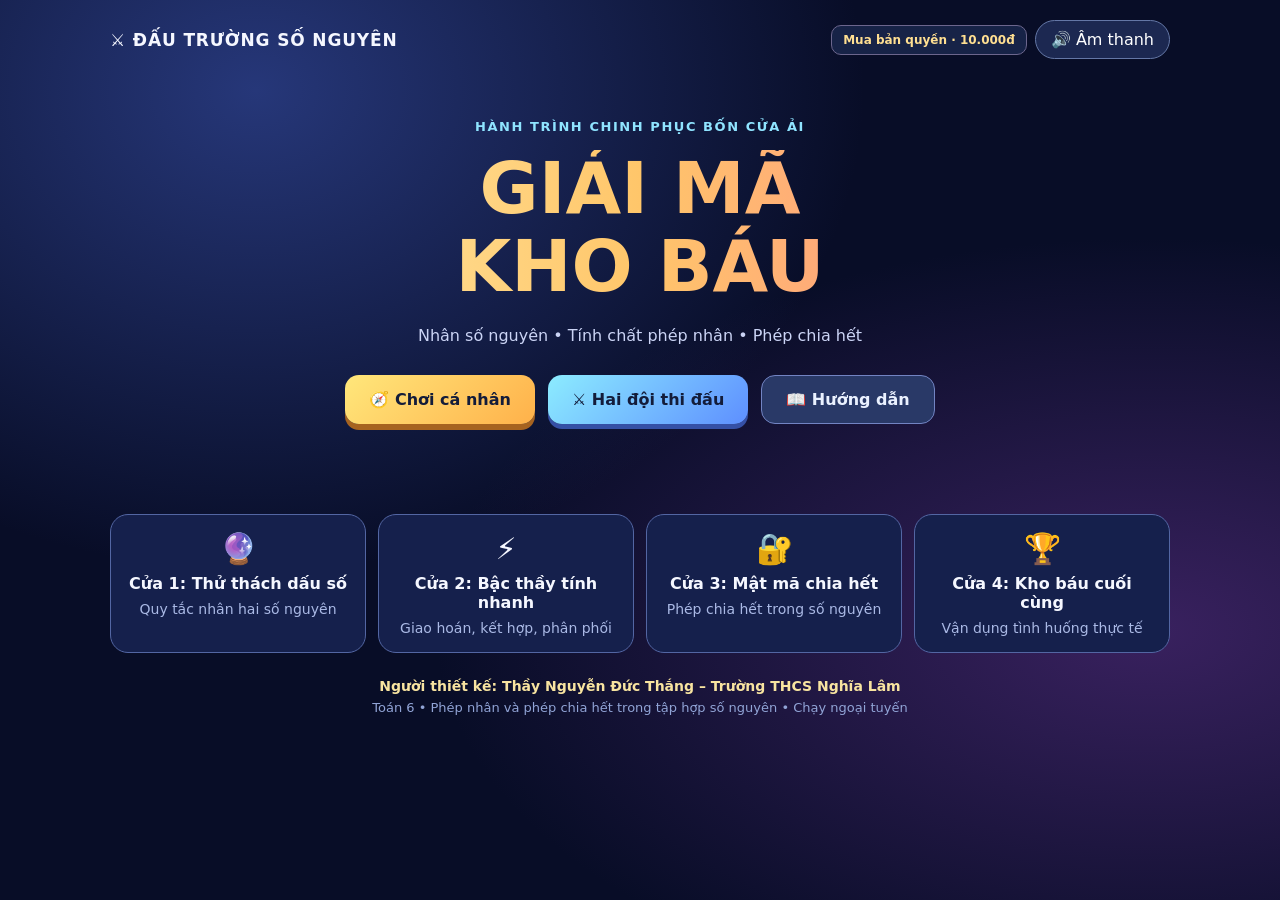
<file: public/dau-truong-so-nguyen/index.html>
<!doctype html><html lang="vi"><head><meta charset="utf-8"><meta name="viewport" content="width=device-width,initial-scale=1"><title>Đấu trường số nguyên – Giải mã kho báu</title><style>:root{font-family:system-ui,sans-serif;color:#f5f7ff;background:#080d27}*{box-sizing:border-box}body{margin:0;min-height:100vh;background:radial-gradient(ellipse at 20% 10%,#263779 0,transparent 42%),radial-gradient(ellipse at 90% 70%,#39215f 0,transparent 44%),#080d27}button,input,select{font:inherit}button{cursor:pointer}button:disabled{opacity:.45;cursor:not-allowed}.shell{max-width:1100px;margin:auto;padding:20px}.top{display:flex;justify-content:space-between;align-items:center;gap:12px;margin-bottom:20px}.brand{font-size:17px;font-weight:900;letter-spacing:.05em}.pill{border:1px solid #6477a6;background:#1c2851;color:#fff;padding:9px 15px;border-radius:99px}.hero{text-align:center;padding:40px 20px}.eyebrow{color:#8fe4ff;letter-spacing:.12em;text-transform:uppercase;font-size:13px;font-weight:900}h1{font-size:clamp(36px,6vw,72px);line-height:1.08;margin:16px 0;background:linear-gradient(90deg,#fff5b8,#ffc66a,#ff7a92);color:transparent;background-clip:text}h2{font-size:clamp(25px,4vw,40px);margin:10px 0}p{color:#cbd4f5;line-height:1.7}.card{background:linear-gradient(145deg,rgba(30,42,91,.95),rgba(20,25,65,.97));border:1px solid #52639c;border-radius:24px;padding:25px;box-shadow:0 18px 60px #0005}.center{text-align:center}.actions{display:flex;flex-wrap:wrap;gap:13px;justify-content:center;margin:26px 0}.btn{border:0;border-radius:14px;padding:14px 24px;font-weight:900;color:#131c3a;background:linear-gradient(135deg,#ffe77b,#ffb14a);box-shadow:0 6px 0 #a66320}.btn:hover:not(:disabled){filter:brightness(1.1)}.btn.secondary{background:#293967;color:#eaf1ff;box-shadow:none;border:1px solid #7284c3}.btn.blue{background:linear-gradient(135deg,#8cecff,#5e8fff);box-shadow:0 5px 0 #3550a6}.gates{display:grid;grid-template-columns:repeat(4,1fr);gap:12px;margin:24px 0}.gate{border:1px solid #5366a3;border-radius:18px;padding:16px;background:#15204c;text-align:center}.gate.active{border-color:#ffdc70;box-shadow:0 0 20px #ffc94a44}.gate .emoji{font-size:30px}.gate strong{display:block;margin:8px 0}.muted{color:#aab9e5;font-size:14px}.scoreboard{display:grid;grid-template-columns:1fr 1fr;gap:15px;margin-bottom:18px}.team{border:2px solid #5565a0;border-radius:18px;padding:14px;text-align:center;background:#192754}.team.red{border-color:#ff6d86}.team.blue{border-color:#66caff}.team.active{box-shadow:0 0 0 3px #ffda7380}.score{font-size:38px;font-weight:900}.hud{display:flex;justify-content:space-between;align-items:center;gap:12px;flex-wrap:wrap;margin-bottom:18px}.timer{font-size:28px;font-weight:900;color:#ffdf81}.timer.urgent{color:#ff6b7e}.question{font-size:clamp(22px,3vw,33px);font-weight:900;margin:20px 0}.options{display:grid;grid-template-columns:repeat(2,minmax(0,1fr));gap:13px}.option{padding:20px;text-align:left;border:2px solid #5269ac;background:#1a2b61;color:#fff;border-radius:16px;min-height:75px;font-size:18px;font-weight:700}.option:hover:not(:disabled){border-color:#ffe07b;background:#263e83}.option.selected{border-color:#ffde77;background:#4d4272}.option.correct{border-color:#58dfb2;background:#195d58}.option.wrong{border-color:#ff6c8b;background:#6d284c}.answer{margin-top:20px;padding:18px;border-radius:15px;background:#142e4b;border:1px solid #4b91ad}.field{background:#0e183b;border:2px solid #6173af;border-radius:12px;color:white;padding:13px;font-size:20px;width:100%;max-width:390px}.matchrow{display:grid;grid-template-columns:1fr 180px;gap:12px;align-items:center;margin:10px 0}.matchrow select{background:#12204c;color:white;border:1px solid #7b92d0;border-radius:10px;padding:12px}.progress{height:10px;background:#182650;border-radius:99px;overflow:hidden;margin:15px 0}.bar{height:100%;background:linear-gradient(90deg,#57dded,#ffe075);transition:width .3s}.result{font-size:70px}.foot{margin-top:25px;text-align:center;color:#91a4d6;font-size:13px}.confetti{animation:pop .7s ease-in-out infinite alternate}@keyframes pop{to{transform:scale(1.12) rotate(3deg)}}@media(max-width:680px){.gates{grid-template-columns:repeat(2,1fr)}.options{grid-template-columns:1fr}.matchrow{grid-template-columns:1fr}.card{padding:17px}.shell{padding:12px}}

/* Bổ sung mua bản quyền nhỏ, không thay đổi giao diện trò chơi gốc. */
.top-actions{display:flex;gap:8px;align-items:center;flex-wrap:wrap;justify-content:flex-end}
.buy-small{background:#172347;color:#ffdf91;border:1px solid #6c668d;border-radius:10px;padding:7px 11px;font-size:12px;font-weight:750;white-space:nowrap}
.buy-small:hover,.buy-small:focus-visible{border-color:#ffe08c;background:#263765}
.foot strong{color:#f8e4a0;font-size:14px;display:block;margin-bottom:6px}
.payment-dialog{width:min(480px,95vw);max-height:92vh;overflow:auto;position:fixed;border-radius:18px;padding:20px 24px;background:#fff8eb;color:#243147;border:2px solid #ddad4f;box-shadow:0 25px 80px #0009;text-align:center}
.payment-dialog::backdrop{background:rgba(0,0,0,.78)}
.payment-dialog h2{font-size:clamp(20px,4vw,27px);line-height:1.25;margin:8px 0;color:#28344a}
.payment-dialog p{color:#293449;line-height:1.5;margin:10px 0}
.payment-dialog .payment-price{font-size:26px;color:#ab2932;font-weight:900}
.payment-dialog .payment-qr{display:block;width:min(250px,100%);height:auto;margin:10px auto;background:white;border:1px solid #ccc}
.payment-dialog .payment-details{background:white;border-radius:12px;padding:12px;text-align:left;line-height:1.8;font-size:15px}
.payment-dialog .payment-actions{display:flex;gap:8px;justify-content:center;flex-wrap:wrap;margin-top:13px}
.payment-dialog button{padding:10px 14px;border-radius:10px;border:1px solid #c2c8d0;background:#fff;color:#27334c;font-weight:700}
.payment-dialog button.payment-copy{background:#176c57;color:white;border-color:#176c57}
.payment-dialog .payment-note{font-size:13px;color:#80363c}
.payment-dialog .payment-status{min-height:19px;font-size:13px;color:#176c57}
@media(max-width:680px){.top{align-items:flex-start}.brand{font-size:15px}.top-actions .pill{padding:7px 10px;font-size:12px}.buy-small{font-size:11px}}
</style></head><body><div id="app"></div><dialog id="payment-dialog" class="payment-dialog" aria-labelledby="payment-heading">
<h2 id="payment-heading">MỞ KHÓA TRÒ CHƠI VĨNH VIỄN</h2>
<p>Giá: <span class="payment-price">10.000 đồng</span></p>
<img class="payment-qr" src="[data-uri]" alt="Mã QR VietinBank do người thiết kế cung cấp, chuyển khoản 10.000 đồng, số tài khoản 100886445449">
<p><strong>Quét mã QR VietinBank để chuyển khoản.</strong></p>
<div class="payment-details"><div><strong>Ngân hàng:</strong> VietinBank</div><div><strong>Chủ tài khoản:</strong> NGUYEN DUC THANG</div><div><strong>Số tài khoản:</strong> <span id="account-number">100886445449</span></div></div>
<div class="payment-actions"><button type="button" class="payment-copy" id="copy-account">Sao chép số tài khoản</button><button type="button" id="close-payment">Đóng</button></div>
<div class="payment-status" id="copy-status" role="status"></div>
<p>Sau khi thanh toán, vui lòng gửi ảnh xác nhận giao dịch qua <strong>Zalo 0973034797</strong>.</p>
<p>Sau khi kiểm tra thanh toán, người bán sẽ gửi bộ trò chơi đầy đủ để sử dụng không giới hạn.</p>
<p class="payment-note">Thanh toán được kiểm tra thủ công, không tự động xác nhận hoặc mở khóa.</p>
</dialog><script>/* Ngân hàng câu hỏi – Đấu trường số nguyên
 * Giáo viên sửa trực tiếp tệp này rồi tải lại trang.
 * Điểm: cửa 1 = 10, cửa 2 = 15, cửa 3 = 20, cửa 4 = 30.
 * kind: orbs | paths | blank | match | lock | seals | story
 * Câu lock cần tag "div" hoặc "eq".
 * Dấu trừ trong dữ liệu ghi bằng dấu gạch ASCII (-); giao diện sẽ hiện dấu trừ toán học.
 * Chỉ dùng phép chia có thương là số nguyên.
 */
(function (root) {
  root.GATES = [
    { id: 1, name: "Thử thách dấu số", points: 10, blurb: "Quy tắc nhân hai số nguyên" },
    { id: 2, name: "Bậc thầy tính nhanh", points: 15, blurb: "Giao hoán, kết hợp, phân phối" },
    { id: 3, name: "Mật mã chia hết", points: 20, blurb: "Phép chia hết trong số nguyên" },
    { id: 4, name: "Kho báu cuối cùng", points: 30, blurb: "Vận dụng tình huống thực tế" }
  ];

  root.QUESTION_BANK = [
    {
      id: "g1-01", gate: 1, topic: "Quy tắc nhân hai số nguyên", level: "nhận biết", points: 10, kind: "orbs",
      prompt: "(-7) × 8 = ?",
      choices: ["-56", "56", "-15", "15"],
      answer: "-56", expect: -56, proof: "(-7)*8",
      explain: "Hai thừa số khác dấu nên tích âm. 7 × 8 = 56, vậy (-7) × 8 = -56."
    },
    {
      id: "g1-02", gate: 1, topic: "Quy tắc nhân hai số nguyên", level: "nhận biết", points: 10, kind: "orbs",
      prompt: "(-6) × (-9) = ?",
      choices: ["54", "-54", "15", "-15"],
      answer: "54", expect: 54, proof: "(-6)*(-9)",
      explain: "Hai thừa số cùng dấu âm nên tích dương. 6 × 9 = 54, vậy (-6) × (-9) = 54."
    },
    {
      id: "g1-03", gate: 1, topic: "Quy tắc nhân hai số nguyên", level: "nhận biết", points: 10, kind: "orbs",
      prompt: "12 × (-5) = ?",
      choices: ["-60", "60", "-7", "17"],
      answer: "-60", expect: -60, proof: "12*(-5)",
      explain: "Khác dấu nên tích âm. 12 × 5 = 60, vậy 12 × (-5) = -60."
    },
    {
      id: "g1-04", gate: 1, topic: "Quy tắc nhân hai số nguyên", level: "nhận biết", points: 10, kind: "orbs",
      prompt: "(-15) × (-4) = ?",
      choices: ["60", "-60", "-19", "19"],
      answer: "60", expect: 60, proof: "(-15)*(-4)",
      explain: "Cùng dấu âm nên tích dương. 15 × 4 = 60, vậy (-15) × (-4) = 60."
    },
    {
      id: "g1-05", gate: 1, topic: "Quy tắc nhân hai số nguyên", level: "nhận biết", points: 10, kind: "orbs",
      prompt: "(-8) × 0 = ?",
      choices: ["0", "-8", "8", "Không xác định"],
      answer: "0", expect: 0, proof: "(-8)*0",
      explain: "Mọi số nguyên nhân với 0 đều bằng 0. Phép nhân với 0 thực hiện được, khác với phép chia cho 0."
    },
    {
      id: "g1-06", gate: 1, topic: "Quy tắc nhân hai số nguyên", level: "thông hiểu", points: 10, kind: "orbs",
      prompt: "(-1) × (-1) × (-1) = ?",
      choices: ["-1", "1", "0", "-3"],
      answer: "-1", expect: -1, proof: "(-1)*(-1)*(-1)",
      explain: "Có 3 thừa số âm. Số thừa số âm là số lẻ nên tích âm. 1 × 1 × 1 = 1, vậy tích bằng -1."
    },
    {
      id: "g1-07", gate: 1, topic: "Quy tắc nhân hai số nguyên", level: "thông hiểu", points: 10, kind: "orbs",
      prompt: "(-2) × (-3) × (-4) = ?",
      choices: ["-24", "24", "-9", "9"],
      answer: "-24", expect: -24, proof: "(-2)*(-3)*(-4)",
      explain: "Có 3 thừa số âm nên tích âm. 2 × 3 × 4 = 24, vậy (-2) × (-3) × (-4) = -24."
    },
    {
      id: "g1-08", gate: 1, topic: "Quy tắc nhân hai số nguyên", level: "nhận biết", points: 10, kind: "orbs",
      prompt: "9 × (-1) = ?",
      choices: ["-9", "9", "-10", "8"],
      answer: "-9", expect: -9, proof: "9*(-1)",
      explain: "Nhân với -1 đổi dấu của số đó. 9 × (-1) = -9."
    },
    {
      id: "g1-09", gate: 1, topic: "Quy tắc nhân hai số nguyên", level: "nhận biết", points: 10, kind: "orbs",
      prompt: "(-11) × 11 = ?",
      choices: ["-121", "121", "-22", "0"],
      answer: "-121", expect: -121, proof: "(-11)*11",
      explain: "Khác dấu nên tích âm. 11 × 11 = 121, vậy (-11) × 11 = -121."
    },
    {
      id: "g1-10", gate: 1, topic: "Quy tắc nhân hai số nguyên", level: "thông hiểu", points: 10, kind: "orbs",
      prompt: "(-4) × (-5) × 2 = ?",
      choices: ["40", "-40", "-7", "20"],
      answer: "40", expect: 40, proof: "(-4)*(-5)*2",
      explain: "Có 2 thừa số âm nên tích dương. 4 × 5 × 2 = 40, vậy kết quả là 40."
    },
    {
      id: "g1-11", gate: 1, topic: "Quy tắc nhân hai số nguyên", level: "thông hiểu", points: 10, kind: "orbs",
      prompt: "Tích của 5 số nguyên âm, khác 0, mang dấu gì?",
      choices: ["Âm", "Dương", "Bằng 0", "Không xác định"],
      answer: "Âm",
      explain: "Tích các số nguyên khác 0 mang dấu âm khi số thừa số âm là số lẻ. 5 là số lẻ nên tích âm."
    },
    {
      id: "g1-12", gate: 1, topic: "Quy tắc nhân hai số nguyên", level: "thông hiểu", points: 10, kind: "orbs",
      prompt: "Tích của 4 số nguyên âm, khác 0, mang dấu gì?",
      choices: ["Dương", "Âm", "Bằng 0", "Không xác định"],
      answer: "Dương",
      explain: "Số thừa số âm là 4, một số chẵn, nên tích dương. Các thừa số khác 0 nên tích khác 0."
    },
    {
      id: "g1-13", gate: 1, topic: "Quy tắc nhân hai số nguyên", level: "thông hiểu", points: 10, kind: "orbs",
      prompt: "(-3) × 6 × (-2) = ?",
      choices: ["36", "-36", "-11", "12"],
      answer: "36", expect: 36, proof: "(-3)*6*(-2)",
      explain: "Có 2 thừa số âm nên tích dương. 3 × 6 × 2 = 36."
    },
    {
      id: "g1-14", gate: 1, topic: "Quy tắc nhân hai số nguyên", level: "thông hiểu", points: 10, kind: "orbs",
      prompt: "Tích (-8) × 3 × (-1) × (-2) mang dấu gì?",
      choices: ["Âm", "Dương", "Bằng 0", "Không xác định"],
      answer: "Âm",
      explain: "Các thừa số âm là -8, -1 và -2, tức 3 thừa số âm. 3 là số lẻ nên tích âm. Thừa số 3 là số dương."
    },
    {
      id: "g1-15", gate: 1, topic: "Quy tắc nhân hai số nguyên", level: "nhận biết", points: 10, kind: "orbs",
      prompt: "(-13) × 2 = ?",
      choices: ["-26", "26", "-15", "11"],
      answer: "-26", expect: -26, proof: "(-13)*2",
      explain: "Khác dấu nên tích âm. 13 × 2 = 26, vậy (-13) × 2 = -26."
    },

    {
      id: "g2-p1", gate: 2, topic: "Tính chất của phép nhân số nguyên", level: "vận dụng", points: 15, kind: "paths",
      prompt: "Tính nhanh: (-25) × 17 × 4",
      choices: [
        { id: "a", text: "Đổi chỗ, nhóm (-25) × 4 trước: (-100) × 17 = -1700", result: -1700 },
        { id: "b", text: "Lấy (-25) × 17 = -425 rồi cộng thêm 4, được -421", result: -421 },
        { id: "c", text: "Lấy 25 × 17 × 4 = 1700 và giữ dấu dương", result: 1700 }
      ],
      answer: "a", expect: -1700, proof: "(-25)*17*4",
      explain: "Nhờ tính chất giao hoán và kết hợp: (-25) × 4 × 17 = (-100) × 17 = -1700."
    },
    {
      id: "g2-p2", gate: 2, topic: "Tính chất của phép nhân số nguyên", level: "vận dụng", points: 15, kind: "paths",
      prompt: "Tính nhanh: (-12) × 19 + (-12) × 81",
      choices: [
        { id: "a", text: "Phân phối: (-12) × (19 + 81) = (-12) × 100 = -1200", result: -1200 },
        { id: "b", text: "(-12) × 19 = -228, rồi cộng 81 được -147", result: -147 },
        { id: "c", text: "Bỏ dấu âm: 12 × (19 + 81) = 1200", result: 1200 }
      ],
      answer: "a", expect: -1200, proof: "(-12)*(19+81)",
      explain: "Dùng tính chất phân phối: (-12) × (19 + 81) = (-12) × 100 = -1200."
    },
    {
      id: "g2-p3", gate: 2, topic: "Tính chất của phép nhân số nguyên", level: "vận dụng", points: 15, kind: "paths",
      prompt: "Tính nhanh: 47 × (-25) + 47 × 25",
      choices: [
        { id: "a", text: "47 × [(-25) + 25] = 47 × 0 = 0", result: 0 },
        { id: "b", text: "Chỉ tính 47 × (-25) = -1175", result: -1175 },
        { id: "c", text: "Chỉ tính 47 × 25 = 1175", result: 1175 }
      ],
      answer: "a", expect: 0, proof: "47*((-25)+25)",
      explain: "Đặt thừa số chung 47: 47 × [(-25) + 25] = 47 × 0 = 0."
    },
    {
      id: "g2-p4", gate: 2, topic: "Tính chất của phép nhân số nguyên", level: "vận dụng", points: 15, kind: "paths",
      prompt: "Tính nhanh: 4 × (-9) × 25",
      choices: [
        { id: "a", text: "Đổi chỗ: 4 × 25 × (-9) = 100 × (-9) = -900", result: -900 },
        { id: "b", text: "Bỏ dấu âm: 4 × 9 × 25 = 900", result: 900 },
        { id: "c", text: "4 × (-9) = -36 rồi cộng 25 được -11", result: -11 }
      ],
      answer: "a", expect: -900, proof: "4*(-9)*25",
      explain: "Đổi chỗ để có 4 × 25 = 100. 100 × (-9) = -900."
    },
    {
      id: "g2-p5", gate: 2, topic: "Tính chất của phép nhân số nguyên", level: "vận dụng", points: 15, kind: "paths",
      prompt: "Tính nhanh: (-7) × 9 + (-7) × (-9)",
      choices: [
        { id: "a", text: "(-7) × [9 + (-9)] = (-7) × 0 = 0", result: 0 },
        { id: "b", text: "Chỉ tính (-7) × 9 = -63", result: -63 },
        { id: "c", text: "Lấy 7 × 9 + 7 × 9 = 126", result: 126 }
      ],
      answer: "a", expect: 0, proof: "(-7)*(9+(-9))",
      explain: "Phân phối ngược: (-7) × [9 + (-9)] = (-7) × 0 = 0."
    },
    {
      id: "g2-p6", gate: 2, topic: "Tính chất của phép nhân số nguyên", level: "vận dụng", points: 15, kind: "paths",
      prompt: "Tính nhanh: 36 × (-15)",
      choices: [
        { id: "a", text: "36 × (-10) + 36 × (-5) = -360 + (-180) = -540", result: -540 },
        { id: "b", text: "36 × 15 = 540 và giữ dấu dương", result: 540 },
        { id: "c", text: "36 × (-10) = -360 rồi dừng lại", result: -360 }
      ],
      answer: "a", expect: -540, proof: "36*(-15)",
      explain: "Tách -15 = (-10) + (-5). 36 × (-10) + 36 × (-5) = -360 - 180 = -540."
    },
    {
      id: "g2-p7", gate: 2, topic: "Tính chất của phép nhân số nguyên", level: "vận dụng", points: 15, kind: "paths",
      prompt: "Tính nhanh: 8 × (-7) × (-125)",
      choices: [
        { id: "a", text: "Nhóm 8 × (-125) = -1000, rồi nhân (-7) được 7000", result: 7000 },
        { id: "b", text: "8 × 7 × 125 = 7000 nhưng kết luận dấu âm thành -7000", result: -7000 },
        { id: "c", text: "8 × (-7) = -56 rồi cộng 125 được 69", result: 69 }
      ],
      answer: "a", expect: 7000, proof: "8*(-7)*(-125)",
      explain: "Có 2 thừa số âm nên tích dương. 8 × 125 = 1000, vậy 8 × (-125) × (-7) = (-1000) × (-7) = 7000."
    },
    {
      id: "g2-p8", gate: 2, topic: "Tính chất của phép nhân số nguyên", level: "vận dụng", points: 15, kind: "paths",
      prompt: "Tính nhanh: (-18) × 5 + (-18) × (-5)",
      choices: [
        { id: "a", text: "(-18) × [5 + (-5)] = (-18) × 0 = 0", result: 0 },
        { id: "b", text: "Chỉ tính (-18) × 5 = -90", result: -90 },
        { id: "c", text: "18 × (5 + 5) = 180", result: 180 }
      ],
      answer: "a", expect: 0, proof: "(-18)*(5+(-5))",
      explain: "Đặt thừa số chung -18: (-18) × [5 + (-5)] = (-18) × 0 = 0."
    },
    {
      id: "g2-b1", gate: 2, topic: "Tính chất của phép nhân số nguyên", level: "thông hiểu", points: 15, kind: "blank",
      prompt: "Điền số vào ô trống: (-6) × 15 = 15 × □",
      choices: ["-6", "6", "-15", "9"],
      answer: "-6", expect: -6, proof: "-6",
      explain: "Tính chất giao hoán: đổi chỗ hai thừa số, tích không đổi. Ô trống là -6."
    },
    {
      id: "g2-b2", gate: 2, topic: "Tính chất của phép nhân số nguyên", level: "thông hiểu", points: 15, kind: "blank",
      prompt: "Điền số vào ô trống: (-2) × [(-3) × 7] = [(-2) × (-3)] × □",
      choices: ["7", "-7", "-2", "3"],
      answer: "7", expect: 7, proof: "7",
      explain: "Tính chất kết hợp: cách đặt dấu ngoặc không làm đổi tích. Ô trống là 7."
    },
    {
      id: "g2-m1", gate: 2, topic: "Tính chất của phép nhân số nguyên", level: "vận dụng", points: 15, kind: "match",
      prompt: "Ghép mỗi phép tính với kết quả đúng.",
      pairs: [
        { id: "p1", left: "(-8) × (15 + 5)", right: "-160", proof: "(-8)*(15+5)" },
        { id: "p2", left: "25 × (-16) × (-4)", right: "1600", proof: "25*(-16)*(-4)" },
        { id: "p3", left: "13 × (-8) × 0 × (-5)", right: "0", proof: "13*(-8)*0*(-5)" }
      ],
      explain: "(-8) × 20 = -160. Hai thừa số âm ở phép thứ hai nên 25 × 16 × 4 = 1600. Phép có thừa số 0 thì tích bằng 0."
    },
    {
      id: "g2-m2", gate: 2, topic: "Tính chất của phép nhân số nguyên", level: "vận dụng", points: 15, kind: "match",
      prompt: "Ghép mỗi phép tính với kết quả đúng.",
      pairs: [
        { id: "p1", left: "(-5) × 20 + (-5) × (-4)", right: "-80", proof: "(-5)*20 + (-5)*(-4)" },
        { id: "p2", left: "6 × (-15)", right: "-90", proof: "6*(-15)" },
        { id: "p3", left: "(-4) × (-25) × (-2)", right: "-200", proof: "(-4)*(-25)*(-2)" }
      ],
      explain: "(-5) × (20 - 4) = (-5) × 16 = -80. 6 × (-15) = -90. Ba thừa số âm nên tích âm: -(4 × 25 × 2) = -200."
    },
    {
      id: "g2-m3", gate: 2, topic: "Tính chất của phép nhân số nguyên", level: "vận dụng", points: 15, kind: "match",
      prompt: "Ghép mỗi phép tính với kết quả đúng.",
      pairs: [
        { id: "p1", left: "(-9) × [10 + (-10)]", right: "0", proof: "(-9)*(10+(-10))" },
        { id: "p2", left: "50 × (-2) × (-3)", right: "300", proof: "50*(-2)*(-3)" },
        { id: "p3", left: "(-16) × 5 + (-16) × 5", right: "-160", proof: "(-16)*5 + (-16)*5" }
      ],
      explain: "(-9) × 0 = 0. Hai thừa số âm nên 50 × 2 × 3 = 300. (-16) × (5 + 5) = (-16) × 10 = -160."
    },

    {
      id: "g3-d1", gate: 3, topic: "Phép chia hết trong tập hợp số nguyên", level: "nhận biết", points: 20, kind: "lock", tag: "div",
      prompt: "Mở khóa: (-72) : 9 = ?",
      answer: "-8", expect: -8, proof: "(-72)/9",
      explain: "9 × (-8) = -72 nên (-72) : 9 = -8. Thương là số nguyên, phép chia thực hiện được trong tập số nguyên."
    },
    {
      id: "g3-d2", gate: 3, topic: "Phép chia hết trong tập hợp số nguyên", level: "thông hiểu", points: 20, kind: "lock", tag: "div",
      prompt: "Mở khóa: 48 : (-6) = ?",
      answer: "-8", expect: -8, proof: "48/(-6)",
      explain: "(-6) × (-8) = 48 nên 48 : (-6) = -8."
    },
    {
      id: "g3-d3", gate: 3, topic: "Phép chia hết trong tập hợp số nguyên", level: "thông hiểu", points: 20, kind: "lock", tag: "div",
      prompt: "Mở khóa: (-56) : (-7) = ?",
      answer: "8", expect: 8, proof: "(-56)/(-7)",
      explain: "(-7) × 8 = -56 nên (-56) : (-7) = 8. Cùng dấu âm thì thương dương."
    },
    {
      id: "g3-d4", gate: 3, topic: "Phép chia hết trong tập hợp số nguyên", level: "nhận biết", points: 20, kind: "lock", tag: "div",
      prompt: "Mở khóa: (-36) : 4 = ?",
      answer: "-9", expect: -9, proof: "(-36)/4",
      explain: "4 × (-9) = -36 nên (-36) : 4 = -9."
    },
    {
      id: "g3-d5", gate: 3, topic: "Phép chia hết trong tập hợp số nguyên", level: "nhận biết", points: 20, kind: "lock", tag: "div",
      prompt: "Mở khóa: 0 : (-12) = ?",
      answer: "0", expect: 0, proof: "0/(-12)",
      explain: "0 chia cho một số nguyên khác 0 thì được 0. (-12) × 0 = 0. Chia cho 0 mới là phép không thực hiện được."
    },
    {
      id: "g3-d6", gate: 3, topic: "Phép chia hết trong tập hợp số nguyên", level: "nhận biết", points: 20, kind: "lock", tag: "div",
      prompt: "Mở khóa: (-81) : 9 = ?",
      answer: "-9", expect: -9, proof: "(-81)/9",
      explain: "9 × (-9) = -81 nên (-81) : 9 = -9."
    },
    {
      id: "g3-d7", gate: 3, topic: "Phép chia hết trong tập hợp số nguyên", level: "thông hiểu", points: 20, kind: "lock", tag: "div",
      prompt: "Mở khóa: 100 : (-25) = ?",
      answer: "-4", expect: -4, proof: "100/(-25)",
      explain: "(-25) × (-4) = 100 nên 100 : (-25) = -4."
    },
    {
      id: "g3-d8", gate: 3, topic: "Phép chia hết trong tập hợp số nguyên", level: "thông hiểu", points: 20, kind: "lock", tag: "div",
      prompt: "Mở khóa: (-48) : (-16) = ?",
      answer: "3", expect: 3, proof: "(-48)/(-16)",
      explain: "(-16) × 3 = -48 nên (-48) : (-16) = 3."
    },
    {
      id: "g3-x1", gate: 3, topic: "Phép chia hết trong tập hợp số nguyên", level: "vận dụng", points: 20, kind: "lock", tag: "eq",
      prompt: "Tìm số nguyên x biết (-8) × x = 96.",
      answer: "-12", expect: -12, proof: "96/(-8)",
      explain: "x = 96 : (-8) = -12. Kiểm tra: (-8) × (-12) = 96."
    },
    {
      id: "g3-x2", gate: 3, topic: "Phép chia hết trong tập hợp số nguyên", level: "vận dụng", points: 20, kind: "lock", tag: "eq",
      prompt: "Tìm số nguyên x biết x : (-5) = -9.",
      answer: "45", expect: 45, proof: "(-5)*(-9)",
      explain: "Số bị chia bằng thương nhân với số chia: x = (-5) × (-9) = 45."
    },
    {
      id: "g3-x3", gate: 3, topic: "Phép chia hết trong tập hợp số nguyên", level: "vận dụng", points: 20, kind: "lock", tag: "eq",
      prompt: "Tìm số nguyên x biết (-5) × x = -40.",
      answer: "8", expect: 8, proof: "(-40)/(-5)",
      explain: "x = (-40) : (-5) = 8. Kiểm tra: (-5) × 8 = -40."
    },
    {
      id: "g3-x4", gate: 3, topic: "Phép chia hết trong tập hợp số nguyên", level: "vận dụng", points: 20, kind: "lock", tag: "eq",
      prompt: "Tìm số nguyên x biết x × (-9) = 63.",
      answer: "-7", expect: -7, proof: "63/(-9)",
      explain: "x = 63 : (-9) = -7. Kiểm tra: (-7) × (-9) = 63."
    },
    {
      id: "g3-x5", gate: 3, topic: "Phép chia hết trong tập hợp số nguyên", level: "thông hiểu", points: 20, kind: "lock", tag: "eq",
      prompt: "Tìm số nguyên x biết (-4) × x = 0.",
      answer: "0", expect: 0, proof: "0/(-4)",
      explain: "Một tích bằng 0 khi có ít nhất một thừa số bằng 0. (-4) khác 0 nên x = 0."
    },
    {
      id: "g3-s1", gate: 3, topic: "Phép chia hết trong tập hợp số nguyên", level: "thông hiểu", points: 20, kind: "seals",
      prompt: "Chọn phép chia thực hiện được trong tập hợp số nguyên.",
      choices: [
        { text: "(-24) : 6", correct: true, div: [-24, 6] },
        { text: "15 : (-4)", correct: false, div: [15, -4], mustFail: "nonint" },
        { text: "(-7) : 0", correct: false, div0: true },
        { text: "9 : 2", correct: false, div: [9, 2], mustFail: "nonint" }
      ],
      answer: "(-24) : 6",
      explain: "(-24) : 6 = -8 vì 6 × (-8) = -24. 15 : (-4) và 9 : 2 không ra số nguyên. Không chia được cho 0."
    },
    {
      id: "g3-s2", gate: 3, topic: "Phép chia hết trong tập hợp số nguyên", level: "thông hiểu", points: 20, kind: "seals",
      prompt: "Chọn phép chia không thực hiện được trong tập hợp số nguyên.",
      choices: [
        { text: "0 : (-5)", correct: false, div: [0, -5] },
        { text: "(-18) : (-3)", correct: false, div: [-18, -3] },
        { text: "(-20) : 8", correct: true, div: [-20, 8], mustFail: "nonint" },
        { text: "14 : (-7)", correct: false, div: [14, -7] }
      ],
      answer: "(-20) : 8",
      explain: "(-20) : 8 = -2,5 không phải số nguyên nên không là phép chia hết trong tập số nguyên. 0 : (-5) = 0, (-18) : (-3) = 6 và 14 : (-7) = -2 đều thực hiện được."
    },
    {
      id: "g3-s3", gate: 3, topic: "Phép chia hết trong tập hợp số nguyên", level: "thông hiểu", points: 20, kind: "seals", positive: true,
      prompt: "Chọn phép chia có thương là số nguyên dương.",
      choices: [
        { text: "(-42) : (-6)", correct: true, div: [-42, -6] },
        { text: "(-42) : 6", correct: false, div: [-42, 6] },
        { text: "42 : (-6)", correct: false, div: [42, -6] },
        { text: "0 : (-6)", correct: false, div: [0, -6] }
      ],
      answer: "(-42) : (-6)",
      explain: "(-42) : (-6) = 7, thương nguyên dương. (-42) : 6 = -7 và 42 : (-6) = -7. 0 : (-6) = 0, không phải số dương."
    },
    {
      id: "g3-s4", gate: 3, topic: "Phép chia hết trong tập hợp số nguyên", level: "thông hiểu", points: 20, kind: "seals",
      prompt: "Chọn phong ấn của phép chia hết trong tập hợp số nguyên.",
      choices: [
        { text: "(-45) : (-9)", correct: true, div: [-45, -9] },
        { text: "18 : (-5)", correct: false, div: [18, -5], mustFail: "nonint" },
        { text: "(-3) : 0", correct: false, div0: true },
        { text: "7 : (-2)", correct: false, div: [7, -2], mustFail: "nonint" }
      ],
      answer: "(-45) : (-9)",
      explain: "(-45) : (-9) = 5 vì (-9) × 5 = -45. Các phép còn lại hoặc có thương không nguyên, hoặc chia cho 0."
    },

    {
      id: "g4-01", gate: 4, topic: "Vận dụng tổng hợp", level: "vận dụng", points: 30, kind: "story", scene: "cold", unit: "°C",
      prompt: "Buổi sáng, nhiệt độ là -3°C. Mỗi giờ nhiệt độ giảm thêm 2°C. Sau 4 giờ, nhiệt độ là bao nhiêu °C?",
      answer: "-11", expect: -11, proof: "-3 + 4*(-2)",
      explain: "Mỗi giờ nhiệt độ đổi -2°C. Sau 4 giờ: -3 + 4 × (-2) = -3 - 8 = -11. Nhiệt độ là -11°C."
    },
    {
      id: "g4-02", gate: 4, topic: "Vận dụng tổng hợp", level: "vận dụng", points: 30, kind: "story", scene: "sea", unit: "m",
      prompt: "Thợ lặn đang ở độ sâu -8 m. Mỗi phút thợ lặn sâu thêm 3 m. Sau 5 phút, độ sâu là bao nhiêu mét? Ghi số âm nếu ở dưới mặt nước.",
      answer: "-23", expect: -23, proof: "-8 + 5*(-3)",
      explain: "-8 + 5 × (-3) = -8 - 15 = -23. Thợ lặn ở độ sâu -23 m."
    },
    {
      id: "g4-03", gate: 4, topic: "Vận dụng tổng hợp", level: "vận dụng", points: 30, kind: "story", scene: "sub", unit: "m",
      prompt: "Tàu ngầm đang ở độ sâu -120 m và nổi lên đều 15 m mỗi phút. Sau 4 phút, tàu ở độ sâu bao nhiêu mét?",
      answer: "-60", expect: -60, proof: "-120 + 4*15",
      explain: "-120 + 4 × 15 = -120 + 60 = -60. Tàu ở độ sâu -60 m."
    },
    {
      id: "g4-04", gate: 4, topic: "Vận dụng tổng hợp", level: "vận dụng", points: 30, kind: "story", scene: "score", unit: "điểm",
      prompt: "Bạn An có 4 phiếu trừ điểm, mỗi phiếu trừ 5 điểm. Tổng điểm thay đổi là bao nhiêu?",
      answer: "-20", expect: -20, proof: "4*(-5)",
      explain: "Mỗi phiếu làm đổi -5 điểm. 4 × (-5) = -20. Tổng điểm thay đổi là -20 điểm."
    },
    {
      id: "g4-05", gate: 4, topic: "Vận dụng tổng hợp", level: "vận dụng", points: 30, kind: "story", scene: "clock", unit: "giờ",
      prompt: "Kho lạnh đang ở -18°C. Mỗi giờ nhiệt độ tăng 3°C. Cần bao nhiêu giờ để nhiệt độ về 0°C?",
      answer: "6", expect: 6, proof: "(0-(-18))/3",
      explain: "Nhiệt độ cần tăng 0 - (-18) = 18°C. Số giờ là 18 : 3 = 6."
    },
    {
      id: "g4-06", gate: 4, topic: "Vận dụng tổng hợp", level: "vận dụng", points: 30, kind: "story", scene: "mine", unit: "lần",
      prompt: "Hầm đang ở độ sâu -45 m. Mỗi lần thang máy đi lên 5 m. Cần đi lên bao nhiêu lần để tới mặt đất 0 m?",
      answer: "9", expect: 9, proof: "(0-(-45))/5",
      explain: "Quãng đường đi lên là 45 m. 45 : 5 = 9 lần."
    },
    {
      id: "g4-07", gate: 4, topic: "Vận dụng tổng hợp", level: "vận dụng", points: 30, kind: "story", scene: "cold", unit: "°C",
      prompt: "Nhiệt độ đang là -2°C. Một đợt rét làm nhiệt độ bằng 3 lần giá trị đó. Nhiệt độ mới là bao nhiêu °C?",
      answer: "-6", expect: -6, proof: "(-2)*3",
      explain: "(-2) × 3 = -6. Nhiệt độ mới là -6°C."
    },
    {
      id: "g4-08", gate: 4, topic: "Vận dụng tổng hợp", level: "vận dụng", points: 30, kind: "story", scene: "shop", unit: "nghìn đồng",
      prompt: "Quầy hàng lỗ 8 nghìn đồng mỗi ngày, trong 6 ngày. Nếu lỗ ghi bằng số âm, tổng kết quả là bao nhiêu nghìn đồng?",
      answer: "-48", expect: -48, proof: "6*(-8)",
      explain: "Mỗi ngày ghi -8 nghìn đồng. 6 × (-8) = -48. Tổng kết quả là -48 nghìn đồng."
    },
    {
      id: "g4-09", gate: 4, topic: "Vận dụng tổng hợp", level: "vận dụng", points: 30, kind: "story", scene: "lift", unit: "tầng",
      prompt: "Thang máy đang ở tầng 5. Mỗi lần đi xuống 3 tầng. Sau 4 lần, thang máy ở tầng nào?",
      answer: "-7", expect: -7, proof: "5 + 4*(-3)",
      explain: "Mỗi lần đổi -3 tầng. 5 + 4 × (-3) = 5 - 12 = -7. Thang máy ở tầng -7."
    },
    {
      id: "g4-10", gate: 4, topic: "Vận dụng tổng hợp", level: "vận dụng", points: 30, kind: "story", scene: "sub", unit: "phút",
      prompt: "Tàu ngầm đang ở -64 m và muốn lên mức -4 m. Mỗi phút tàu nổi thêm 6 m. Cần bao nhiêu phút?",
      answer: "10", expect: 10, proof: "((-4)-(-64))/6",
      explain: "Quãng đường nổi là -4 - (-64) = 60 m. 60 : 6 = 10 phút. Kiểm tra: -64 + 10 × 6 = -4."
    },
    {
      id: "g4-11", gate: 4, topic: "Vận dụng tổng hợp", level: "vận dụng", points: 30, kind: "story", scene: "camp", unit: "m",
      prompt: "Lều nghiên cứu dưới biển đang ở -30 m. Mỗi phút lều được kéo lên 6 m. Sau 4 phút, lều ở độ sâu bao nhiêu mét?",
      answer: "-6", expect: -6, proof: "-30 + 4*6",
      explain: "-30 + 4 × 6 = -30 + 24 = -6. Lều ở độ sâu -6 m."
    },
    {
      id: "g4-12", gate: 4, topic: "Vận dụng tổng hợp", level: "vận dụng", points: 30, kind: "story", scene: "balance", unit: "nghìn đồng",
      prompt: "Cửa hàng lãi 12 nghìn đồng mỗi ngày trong 5 ngày, rồi lỗ 20 nghìn đồng mỗi ngày trong 3 ngày. Tổng lãi, nếu lỗ ghi số âm, là bao nhiêu nghìn đồng?",
      answer: "0", expect: 0, proof: "5*12 + 3*(-20)",
      explain: "5 × 12 + 3 × (-20) = 60 - 60 = 0. Cửa hàng hòa vốn."
    }
  ];
})(typeof window !== "undefined" ? window : globalThis);
</script><script>(function (root) {
  function normalizeAnswer(value) {
    const text = String(value ?? "")
      .trim()
      .replace(/[−–—]/g, "-")
      .replace(/\s+/g, "")
      .replace(/,/g, ".")
      .toLowerCase();
    if (/^-?\d+$/.test(text)) return String(Number(text));
    return text;
  }

  function isCorrect(question, payload) {
    if (!question || payload == null || payload === "") return false;
    if (question.kind === "match") {
      if (typeof payload !== "object") return false;
      return question.pairs.every(function (pair) {
        return normalizeAnswer(payload[pair.id]) === normalizeAnswer(pair.right);
      });
    }
    if (question.kind === "paths") return String(payload) === String(question.answer);
    return normalizeAnswer(payload) === normalizeAnswer(question.answer);
  }

  function shuffle(list) {
    const copy = list.slice();
    for (let i = copy.length - 1; i > 0; i -= 1) {
      const j = Math.floor(Math.random() * (i + 1));
      const hold = copy[i];
      copy[i] = copy[j];
      copy[j] = hold;
    }
    return copy;
  }

  function takeKind(bank, gate, kind, count, used, extra) {
    const pool = bank.filter(function (question) {
      return question.gate === gate && question.kind === kind && !used.has(question.id) && (!extra || extra(question));
    });
    const picked = shuffle(pool).slice(0, count);
    picked.forEach(function (question) { used.add(question.id); });
    return picked;
  }

  function buildPlan(bank, perGate, used) {
    const plan = [];
    plan.push.apply(plan, takeKind(bank, 1, "orbs", perGate, used));
    if (perGate >= 4) {
      plan.push.apply(plan, shuffle([].concat(
        takeKind(bank, 2, "paths", 2, used),
        takeKind(bank, 2, "match", 1, used),
        takeKind(bank, 2, "blank", 1, used)
      )));
    } else {
      plan.push.apply(plan, shuffle([].concat(
        takeKind(bank, 2, "paths", 1, used),
        takeKind(bank, 2, "match", 1, used),
        takeKind(bank, 2, "blank", 1, used)
      )));
    }
    const isDiv = function (question) { return question.tag === "div"; };
    const isEq = function (question) { return question.tag === "eq"; };
    if (perGate >= 4) {
      plan.push.apply(plan, shuffle([].concat(
        takeKind(bank, 3, "lock", 2, used, isDiv),
        takeKind(bank, 3, "lock", 1, used, isEq),
        takeKind(bank, 3, "seals", 1, used)
      )));
    } else {
      plan.push.apply(plan, shuffle([].concat(
        takeKind(bank, 3, "lock", 1, used, isDiv),
        takeKind(bank, 3, "lock", 1, used, isEq),
        takeKind(bank, 3, "seals", 1, used)
      )));
    }
    plan.push.apply(plan, takeKind(bank, 4, "story", perGate, used));
    return plan;
  }

  function spareQuestion(bank, used) {
    const gate4 = shuffle(bank.filter(function (question) {
      return question.gate === 4 && !used.has(question.id);
    }));
    if (gate4.length) return gate4[0];
    const any = shuffle(bank.filter(function (question) { return !used.has(question.id); }));
    if (any.length) return any[0];
    const reuse = shuffle(bank.filter(function (question) { return question.gate === 4; }));
    return reuse[0] || null;
  }

  function secondsFor(question) {
    switch (question.kind) {
      case "match": return 60;
      case "paths": return 45;
      case "blank": return 35;
      case "story": return 55;
      case "lock": return 40;
      case "seals": return 35;
      default: return 25;
    }
  }

  function remainingSeconds(end, now) {
    const ms = end - now;
    if (ms <= 0) return 0;
    return Math.ceil(ms / 1000);
  }

  function shouldTick(previous, next) {
    return previous != null && next < previous && next <= 5 && next > 0;
  }

  function maxScore(plan) {
    return plan.reduce(function (sum, question) { return sum + question.points; }, 0);
  }

  function rankSolo(score, max) {
    const ratio = max > 0 ? score / max : 0;
    if (ratio >= 0.9) {
      return { title: "Huyền thoại kho báu", detail: "Em làm chủ quy tắc dấu, tính chất của phép nhân và phép chia hết.", ratio: ratio };
    }
    if (ratio >= 0.7) {
      return { title: "Thủ lĩnh đoàn", detail: "Em vận dụng chắc phần lớn kiến thức của bài.", ratio: ratio };
    }
    if (ratio >= 0.4) {
      return { title: "Nhà thám hiểm", detail: "Em đã mở được một phần kho báu. Hãy xem lại lời giải rồi chơi tiếp.", ratio: ratio };
    }
    return { title: "Tập sự dấu số", detail: "Em ôn lại quy tắc dấu, tính chất phân phối và điều kiện để phép chia thực hiện được.", ratio: ratio };
  }

  function officialAnswer(question) {
    if (question.kind === "paths") {
      const found = question.choices.find(function (choice) { return choice.id === question.answer; });
      return found ? found.text : question.answer;
    }
    if (question.kind === "match") {
      return question.pairs.map(function (pair) { return pair.left + " → " + pair.right; }).join("; ");
    }
    return question.answer;
  }

  root.DTLogic = {
    normalizeAnswer: normalizeAnswer,
    isCorrect: isCorrect,
    shuffle: shuffle,
    buildPlan: buildPlan,
    spareQuestion: spareQuestion,
    secondsFor: secondsFor,
    remainingSeconds: remainingSeconds,
    shouldTick: shouldTick,
    maxScore: maxScore,
    rankSolo: rankSolo,
    officialAnswer: officialAnswer
  };
})(typeof window !== "undefined" ? window : globalThis);
</script><script>(function (root) {
  let ctx = null;
  let enabled = true;
  try {
    enabled = localStorage.getItem("dtsn-sound") !== "off";
  } catch (error) {
    enabled = true;
  }

  function context() {
    const AudioCtx = root.AudioContext || root.webkitAudioContext;
    if (!AudioCtx) return null;
    if (!ctx) ctx = new AudioCtx();
    if (ctx.state === "suspended") ctx.resume();
    return ctx;
  }

  function tone(freq, when, duration, type, volume) {
    try {
    const audio = context();
    if (!audio || !enabled) return;
    const osc = audio.createOscillator();
    const gain = audio.createGain();
    osc.type = type;
    osc.frequency.setValueAtTime(freq, when);
    gain.gain.setValueAtTime(0.0001, when);
    gain.gain.exponentialRampToValueAtTime(Math.max(0.0002, volume), when + 0.02);
    gain.gain.exponentialRampToValueAtTime(0.0001, when + duration);
    osc.connect(gain);
    gain.connect(audio.destination);
    osc.start(when);
    osc.stop(when + duration + 0.02);
    } catch (error) { /* máy không phát được âm thanh thì trò chơi vẫn chạy */ }
  }

  function now() {
    const audio = context();
    return audio ? audio.currentTime : 0;
  }

  const bus = {
    isEnabled: function () { return enabled; },
    toggle: function () {
      enabled = !enabled;
      try { localStorage.setItem("dtsn-sound", enabled ? "on" : "off"); } catch (error) { /* bỏ qua */ }
      if (enabled) context();
      return enabled;
    },
    unlock: function () {
      if (enabled) context();
    },
    correct: function () {
      const start = now();
      tone(523.25, start, 0.12, "sine", 0.08);
      tone(659.25, start + 0.09, 0.12, "sine", 0.08);
      tone(783.99, start + 0.18, 0.2, "triangle", 0.09);
    },
    wrong: function () {
      const start = now();
      tone(196, start, 0.18, "sawtooth", 0.035);
      tone(146.83, start + 0.12, 0.24, "square", 0.028);
    },
    tick: function () {
      tone(880, now(), 0.06, "square", 0.03);
    },
    timeout: function () {
      const start = now();
      tone(440, start, 0.14, "sine", 0.07);
      tone(349.23, start + 0.14, 0.14, "sine", 0.07);
      tone(261.63, start + 0.28, 0.28, "triangle", 0.08);
    },
    unlockGate: function () {
      const start = now();
      tone(523.25, start, 0.1, "sine", 0.06);
      tone(783.99, start + 0.1, 0.1, "sine", 0.06);
      tone(1046.5, start + 0.2, 0.24, "triangle", 0.07);
    },
    win: function () {
      const start = now();
      [523.25, 659.25, 783.99, 1046.5].forEach(function (freq, index) {
        tone(freq, start + index * 0.13, 0.22, "triangle", 0.08);
      });
      tone(783.99, start + 0.58, 0.35, "sine", 0.05);
    }
  };

  root.AudioBus = bus;
})(typeof window !== "undefined" ? window : globalThis);
</script><script>(function(){'use strict';
const $=document.getElementById('app'),L=window.DTLogic,A=window.AudioBus,bank=window.QUESTION_BANK,gates=window.GATES;
const state={screen:'home',mode:'solo',names:['Rồng Đỏ','Sấm Xanh'],player:'Nhà thám hiểm',scores:[0,0],turn:0,plan:[],index:0,selected:null,answered:false,correct:false,remaining:0,paused:false,interval:null,deadline:0,bonus:false,used:new Set()};
const esc=x=>String(x??'').replace(/[&<>"']/g,c=>({'&':'&amp;','<':'&lt;','>':'&gt;','"':'&quot;',"'":'&#39;'}[c]));
const math=x=>esc(x).replace(/-/g,'−');
function header(){return `<header class="top"><div class="brand">⚔️ ĐẤU TRƯỜNG SỐ NGUYÊN</div><div class="top-actions"><button class="buy-small" id="buy-license" type="button">Mua bản quyền · 10.000đ</button><button class="pill" id="sound">${A.isEnabled()?'🔊 Âm thanh':'🔇 Tắt tiếng'}</button></div></header>`}
function shell(content){$.innerHTML=`<div class="shell">${header()}${content}<footer class="foot"><strong>Người thiết kế: Thầy Nguyễn Đức Thắng – Trường THCS Nghĩa Lâm</strong><div>Toán 6 • Phép nhân và phép chia hết trong tập hợp số nguyên • Chạy ngoại tuyến</div></footer></div>`;document.getElementById('sound').onclick=()=>{A.toggle();render()};document.getElementById('buy-license').onclick=()=>document.getElementById('payment-dialog').showModal()}
function stop(){if(state.interval)clearInterval(state.interval);state.interval=null}
function home(){stop();shell(`<section class="hero"><div class="eyebrow">Hành trình chinh phục bốn cửa ải</div><h1>GIẢI MÃ<br>KHO BÁU</h1><p>Nhân số nguyên • Tính chất phép nhân • Phép chia hết</p><div class="actions"><button class="btn" id="solo">🧭 Chơi cá nhân</button><button class="btn blue" id="duo">⚔️ Hai đội thi đấu</button><button class="btn secondary" id="help">📖 Hướng dẫn</button></div></section>${gateCards(0)}`);document.getElementById('solo').onclick=()=>setup('solo');document.getElementById('duo').onclick=()=>setup('duo');document.getElementById('help').onclick=help}
function gateCards(active){return `<div class="gates">${gates.map((g,i)=>`<div class="gate ${active===g.id?'active':''}"><div class="emoji">${['🔮','⚡','🔐','🏆'][i]}</div><strong>Cửa ${g.id}: ${esc(g.name)}</strong><div class="muted">${esc(g.blurb)}</div></div>`).join('')}</div>`}
function help(){shell(`<div class="card"><h2>📖 Luật chơi</h2><p>Vượt qua 4 cửa ải: chọn đáp án, chọn cách tính, ghép phép tính với kết quả, nhập mật mã và giải bài toán thực tế.</p><p>Điểm mỗi câu: cửa 1 = 10; cửa 2 = 15; cửa 3 = 20; cửa 4 = 30. Trả lời sai hoặc hết giờ không được điểm.</p><p>Chế độ hai đội: mỗi đội lần lượt trả lời một câu; nếu hòa điểm, hai đội lần lượt trả lời câu phụ cho đến khi phân thắng bại. Chế độ cá nhân: tự làm bài và xem tổng kết.</p><button class="btn" id="back">Về trang chủ</button></div>`);document.getElementById('back').onclick=home}
function setup(mode){state.mode=mode;shell(`<div class="card center"><div class="eyebrow">Chuẩn bị xuất phát</div><h2>${mode==='solo'?'🧭 Thử thách cá nhân':'⚔️ Trận đấu hai đội'}</h2>${mode==='solo'?`<p>Tên người chơi</p><input class="field" id="player" maxlength="35" value="${esc(state.player)}">`:`<p>Tên đội 1</p><input class="field" id="name0" maxlength="35" value="${esc(state.names[0])}"><p>Tên đội 2</p><input class="field" id="name1" maxlength="35" value="${esc(state.names[1])}">`}<div class="actions"><button class="btn secondary" id="back">Quay lại</button><button class="btn" id="start">🚀 Bắt đầu</button></div></div>`);document.getElementById('back').onclick=home;document.getElementById('start').onclick=()=>{if(mode==='solo')state.player=document.getElementById('player').value.trim()||'Nhà thám hiểm';else state.names=[0,1].map(i=>document.getElementById('name'+i).value.trim()||`Đội ${i+1}`);start()}}
function start(){A.unlock();stop();state.scores=[0,0];state.turn=0;state.index=0;state.used=new Set();state.bonus=false;state.plan=L.buildPlan(bank,3,state.used);if(!state.plan.length){alert('Không tìm thấy câu hỏi');return}load()}
function current(){return state.plan[state.index]}
function load(){stop();state.answered=false;state.selected=null;state.correct=false;state.paused=false;state.remaining=L.secondsFor(current());state.deadline=Date.now()+state.remaining*1000;state.screen='play';render();state.interval=setInterval(()=>{if(state.paused)return;const previous=state.remaining;state.remaining=L.remainingSeconds(state.deadline,Date.now());const t=document.getElementById('clock');if(t){t.textContent=`⏱ ${state.remaining}s`;t.classList.toggle('urgent',state.remaining<=5)}if(L.shouldTick(previous,state.remaining))A.tick();if(state.remaining<=0){stop();if(!state.answered){state.answered=true;state.correct=false;A.timeout();render()}}},200)}
function scoreboard(){if(state.mode==='solo')return `<div class="team blue"><strong>${esc(state.player)}</strong><div class="score">${state.scores[0]} điểm</div></div>`;return `<div class="scoreboard">${state.names.map((n,i)=>`<div class="team ${i?'blue':'red'} ${state.turn===i?'active':''}"><strong>${i?'🔵':'🔴'} ${esc(n)}</strong><div class="score">${state.scores[i]}</div>${state.turn===i?'<small>Đang trả lời</small>':''}</div>`).join('')}</div>`}
function options(q){if(q.kind==='match'){const right=L.shuffle(q.pairs.map(p=>p.right));return `<div>${q.pairs.map(p=>`<div class="matchrow"><strong>${math(p.left)}</strong><select data-pair="${esc(p.id)}" ${state.answered?'disabled':''}><option value="">— Chọn kết quả —</option>${right.map(r=>`<option value="${esc(r)}" ${state.selected&&state.selected[p.id]===r?'selected':''}>${math(r)}</option>`).join('')}</select></div>`).join('')}</div><div class="actions"><button class="btn" id="check" ${state.answered?'disabled':''}>🔓 Xác nhận ghép</button></div>`}
if(q.kind==='lock'||q.kind==='story'){return `<div class="center"><input class="field" id="numeric" type="text" inputmode="numeric" autocomplete="off" placeholder="Nhập số nguyên" ${state.answered?'disabled':''} value="${state.selected===null?'':esc(state.selected)}"> ${q.unit?`<span>${esc(q.unit)}</span>`:''}<div class="actions"><button class="btn" id="check" ${state.answered?'disabled':''}>🔓 Mở khóa</button></div></div>`}
return `<div class="options">${q.choices.map((c,i)=>{const val=q.kind==='paths'?c.id:q.kind==='seals'?c.text:c;return `<button class="option ${state.selected===val?'selected':''} ${state.answered&&String(val)===String(q.answer)?'correct':''} ${state.answered&&state.selected===val&&!state.correct?'wrong':''}" data-choice="${i}" ${state.answered?'disabled':''}>${['A','B','C','D'][i]||'★'}. ${math(q.kind==='paths'||q.kind==='seals'?c.text:c)}</button>`}).join('')}</div>`}
function render(){if(state.screen==='home'){home();return}if(state.screen==='result'){result();return}if(state.screen!=='play')return;const q=current(),max=L.maxScore(state.plan),percent=(state.index/state.plan.length)*100;shell(`${scoreboard()}<div class="card"><div class="hud"><span class="pill">${state.bonus?'⚡ CÂU PHỤ':`CỬA ${q.gate} • ${esc(gates[q.gate-1].name)}`}</span><span>Câu ${state.index+1}/${state.plan.length}</span><span class="timer ${state.remaining<=5?'urgent':''}" id="clock">⏱ ${state.remaining}s</span></div><div class="progress"><div class="bar" style="width:${percent}%"></div></div><div class="eyebrow">${esc(q.topic)} • ${q.points} điểm</div><div class="question">${math(q.prompt)}</div>${options(q)}${state.answered?`<div class="answer"><strong>${state.correct?'✅ Chính xác!':state.remaining===0?'⌛ Hết giờ!':'❌ Chưa chính xác!'}</strong><p><strong>Đáp án:</strong> ${math(L.officialAnswer(q))}</p><p>${math(q.explain)}</p></div><div class="actions"><button class="btn" id="next">${state.index===state.plan.length-1?'🏆 Xem kết quả':'➡️ Câu tiếp theo'}</button></div>`:`<div class="actions"><button class="btn secondary" id="pause">${state.paused?'▶ Tiếp tục':'⏸ Tạm dừng'}</button></div>`}</div>${gateCards(q.gate)}<div class="actions"><button class="btn secondary" id="quit">⌂ Thoát về trang chủ</button></div>`);document.getElementById('quit').onclick=()=>{if(confirm('Thoát trò chơi và bỏ kết quả hiện tại?'))home()};if(state.answered){document.getElementById('next').onclick=next;return}document.getElementById('pause').onclick=()=>{if(state.paused){state.paused=false;state.deadline=Date.now()+state.remaining*1000}else{state.paused=true}document.getElementById('pause').textContent=state.paused?'▶ Tiếp tục':'⏸ Tạm dừng'};document.querySelectorAll('[data-choice]').forEach(btn=>btn.onclick=()=>{if(state.paused)return;const i=Number(btn.dataset.choice),c=q.choices[i];submit(q.kind==='paths'?c.id:q.kind==='seals'?c.text:c)});const check=document.getElementById('check');if(check)check.onclick=()=>{if(state.paused)return;if(q.kind==='match'){const payload={};document.querySelectorAll('[data-pair]').forEach(s=>payload[s.dataset.pair]=s.value);if(Object.values(payload).some(v=>!v)){alert('Hãy ghép đủ các phép tính.');return}submit(payload)}else{const value=document.getElementById('numeric').value.trim();if(!/^-?\d+$/.test(value)){alert('Hãy nhập một số nguyên hợp lệ.');return}submit(value)}}}
function submit(payload){if(state.answered||state.paused)return;state.selected=payload;state.correct=L.isCorrect(current(),payload);state.answered=true;stop();if(state.correct){state.scores[state.mode==='duo'?state.turn:0]+=current().points;A.correct()}else A.wrong();render()}
function next(){if(state.index<state.plan.length-1){const old=current().gate;state.index++;if(state.mode==='duo')state.turn=1-state.turn;if(current().gate!==old)A.unlockGate();load();return}if(state.mode==='duo'&&state.scores[0]===state.scores[1]){const q=L.spareQuestion(bank,state.used);if(q){state.used.add(q.id);state.plan.push(q);state.index++;state.bonus=true;state.turn=1-state.turn;load();return}}stop();state.screen='result';A.win();render()}
function result(){const max=L.maxScore(state.plan);let title,detail;if(state.mode==='solo'){const r=L.rankSolo(state.scores[0],max);title=r.title;detail=r.detail}else{const [a,b]=state.scores;title=a===b?'Hai đội hòa nhau!':`Chiến thắng: ${state.names[a>b?0:1]}`;detail=`${state.names[0]}: ${a} điểm • ${state.names[1]}: ${b} điểm`};shell(`<div class="card center"><div class="result confetti">🏆</div><div class="eyebrow">Hoàn thành hành trình</div><h2>${esc(title)}</h2><p>${esc(detail)}</p>${state.mode==='solo'?`<div class="score">${state.scores[0]} / ${max} điểm</div>`:`${scoreboard()}`}<div class="actions"><button class="btn" id="again">🔄 Chơi lại</button><button class="btn secondary" id="home">⌂ Trang chủ</button></div></div>`);document.getElementById('again').onclick=start;document.getElementById('home').onclick=home}
home();})();
</script><script>
(function(){
const dialog=document.getElementById('payment-dialog');
document.getElementById('close-payment').addEventListener('click',()=>dialog.close());
document.getElementById('copy-account').addEventListener('click',async()=>{
  const number='100886445449';const status=document.getElementById('copy-status');
  try{await navigator.clipboard.writeText(number);status.textContent='Đã sao chép số tài khoản.'}
  catch(e){status.textContent='Vui lòng sao chép thủ công: '+number}
});
})();
</script></body></html>
</file>
